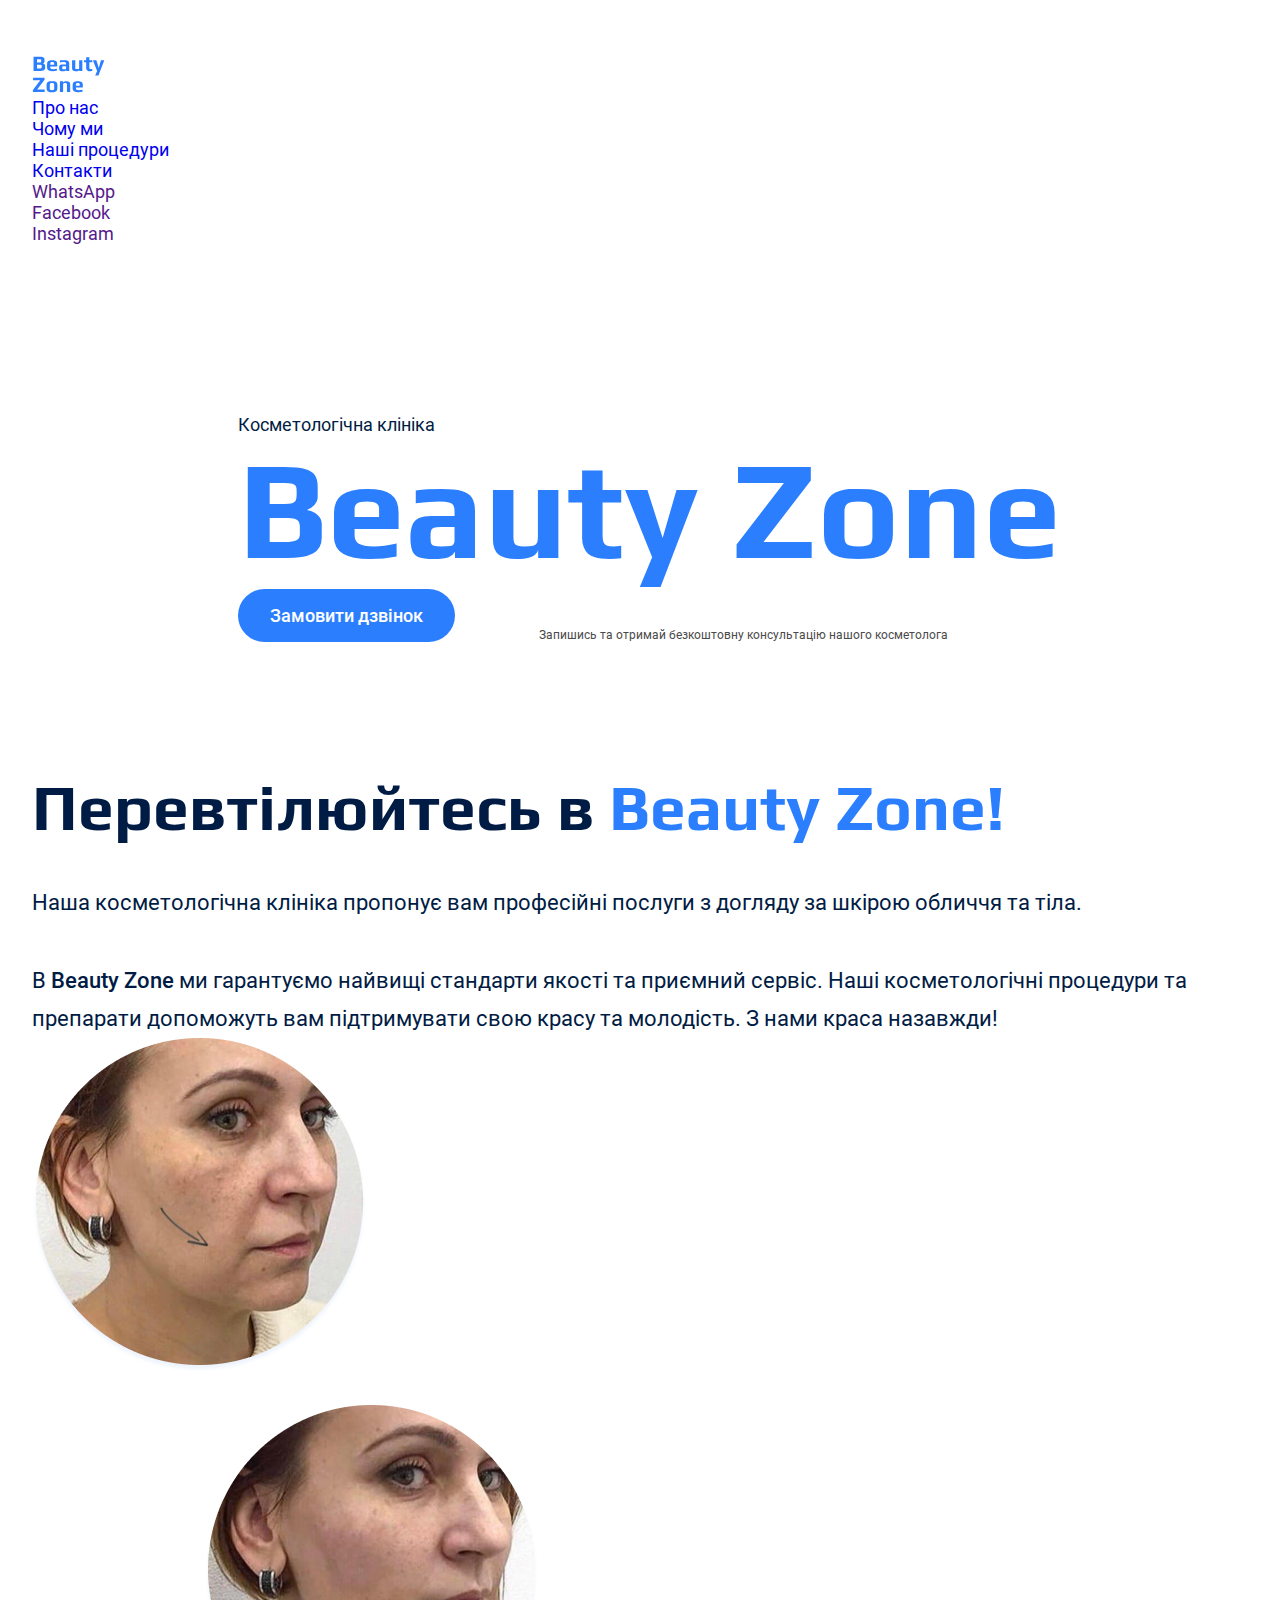
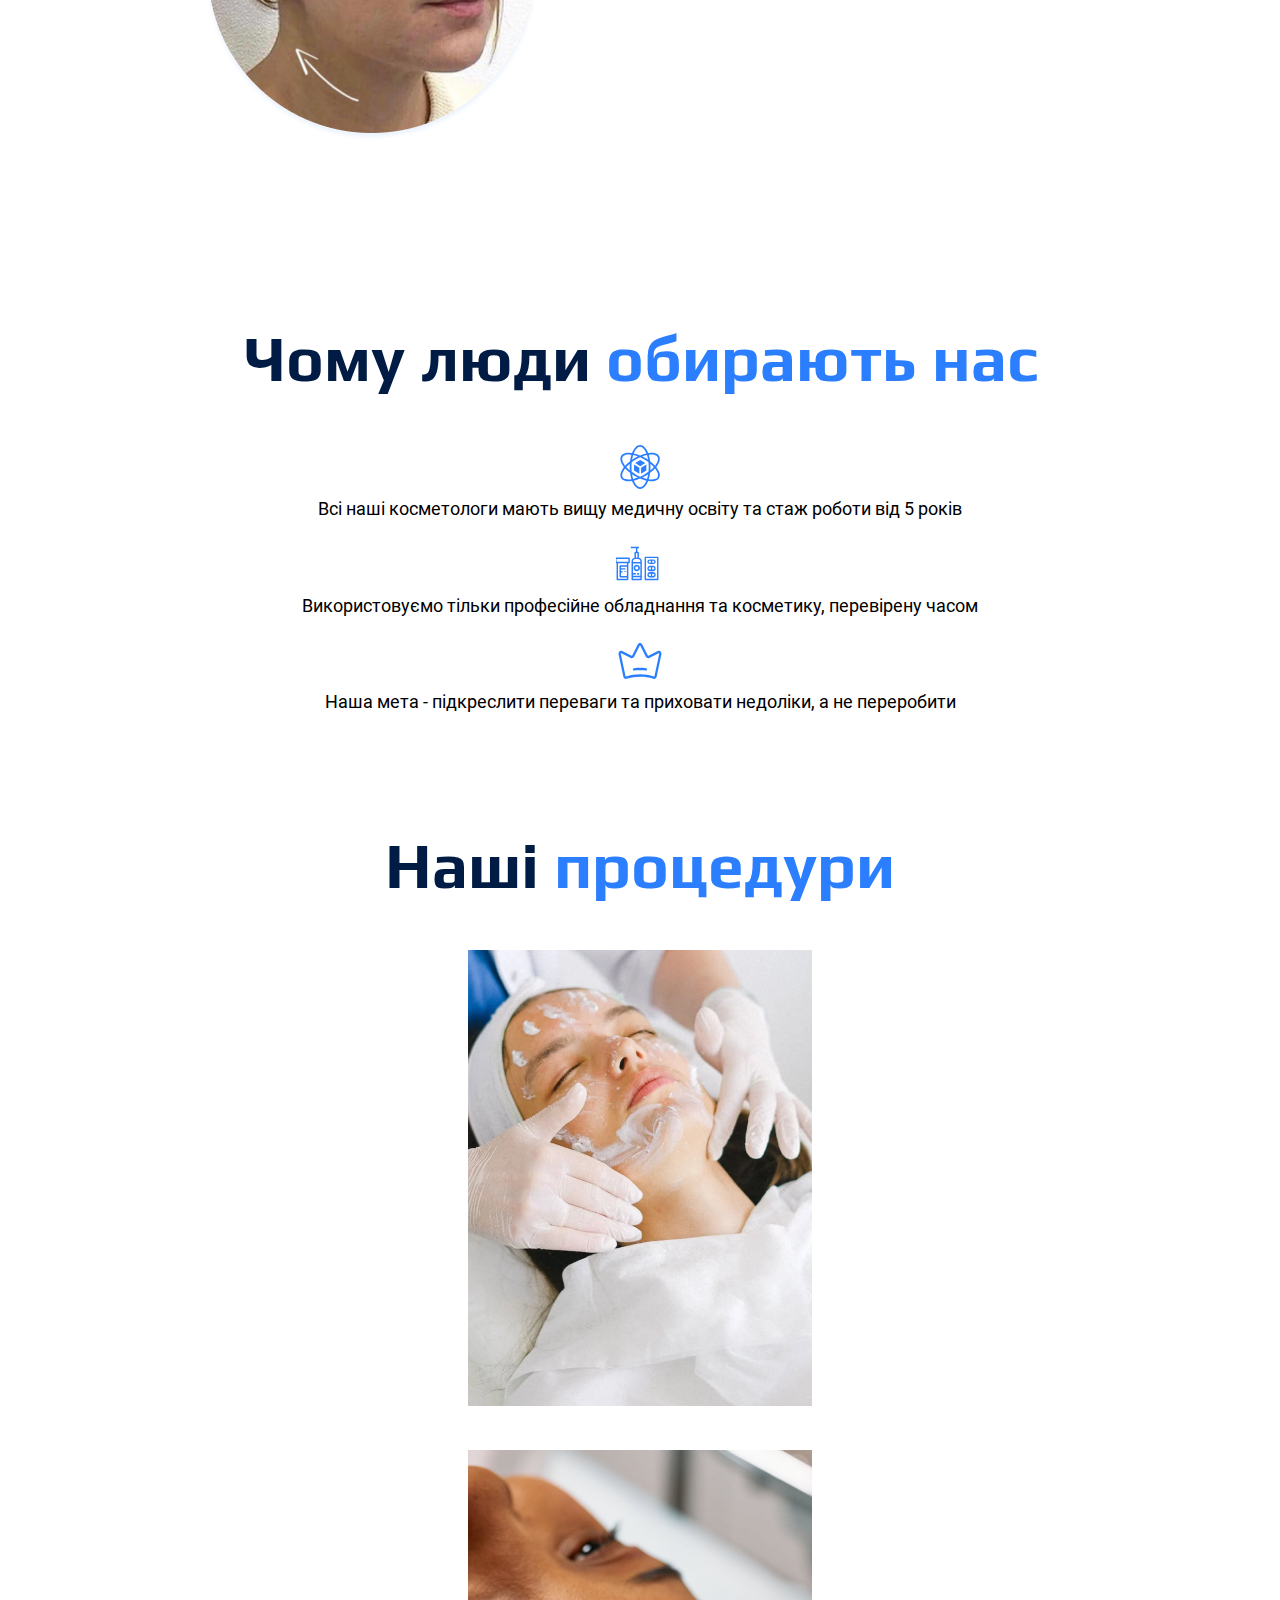
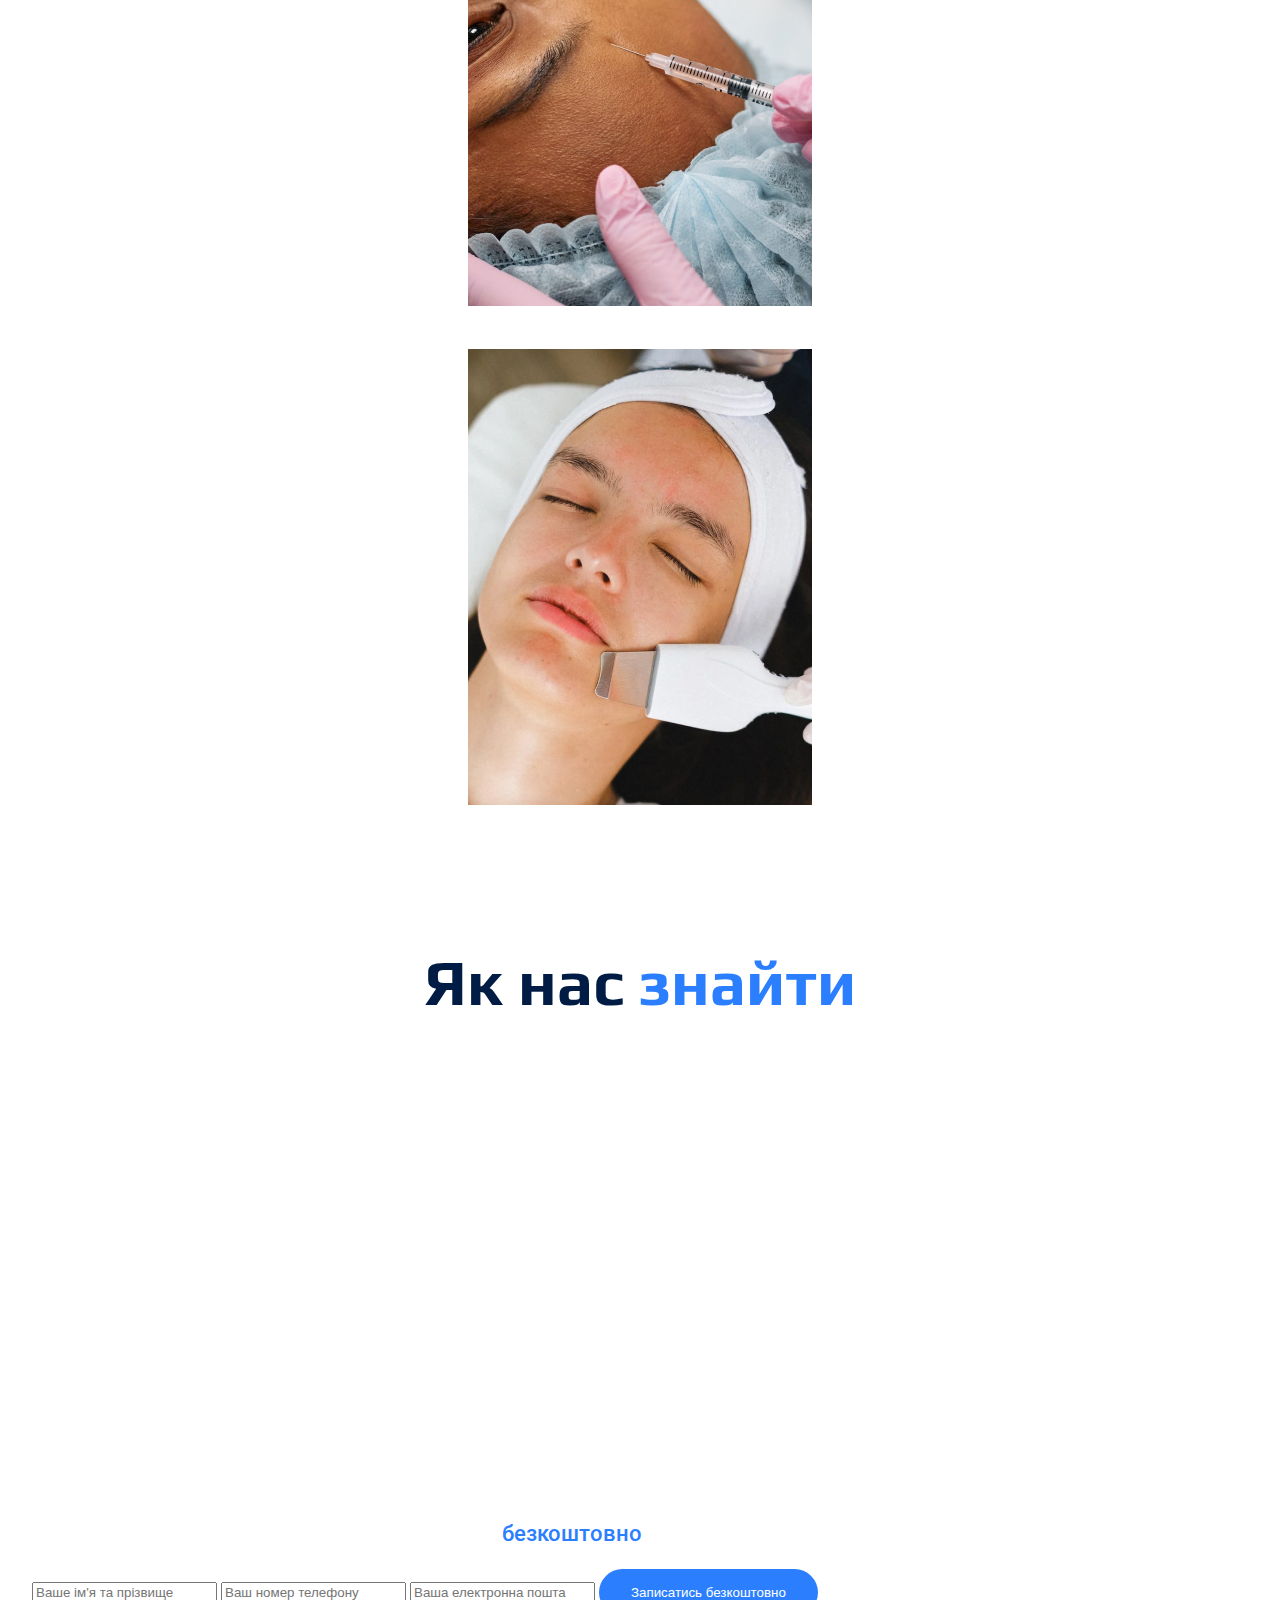
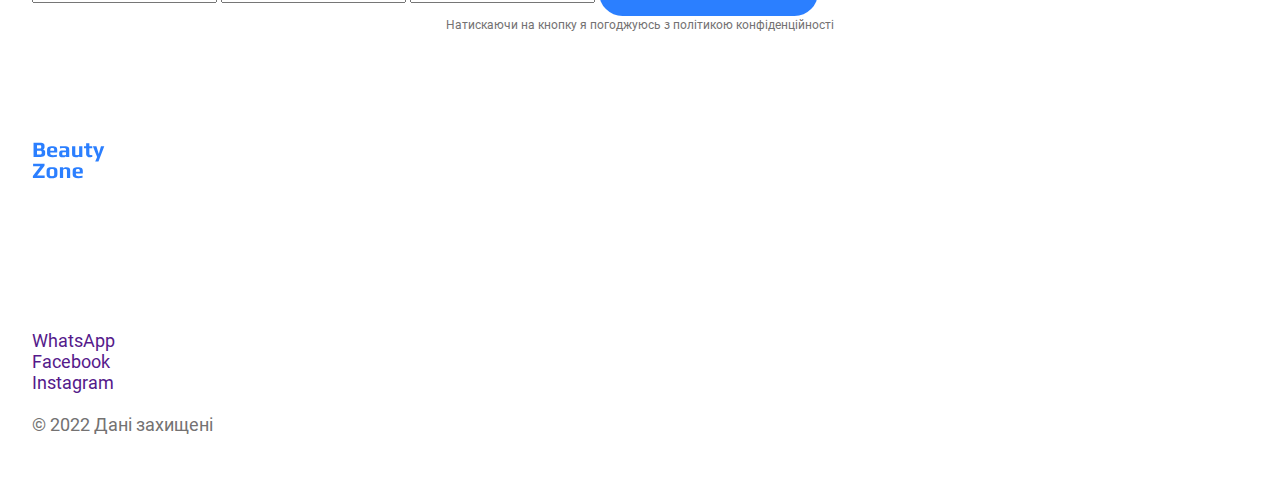
<file: index.html>
<!DOCTYPE html>
<html lang="uk">
  <head>
    <meta charset="UTF-8" />
    <meta name="viewport" content="width=device-width, initial-scale=1.0" />
    <title>Beauty Zone</title>
    <link rel="stylesheet" href="./css/styles.css" />
  </head>
  <body>
    <!-- Header -->
    <header class="section">
      <div class="container">
        <nav>
          <ul>
            <li>
              <a href="./index.html"
                ><img src="./images/logo.svg" alt="Логотип"
              /></a>
            </li>
            <li><a class="header-link" href="#about">Про нас</a></li>
            <li><a class="header-link" href="#advantages">Чому ми</a></li>
            <li>
              <a class="header-link" href="#procedures">Наші процедури</a>
            </li>
            <li><a class="header-link" href="#contact">Контакти</a></li>
            <li><a href="">WhatsApp</a></li>
            <li><a href="">Facebook</a></li>
            <li><a href="">Instagram</a></li>
          </ul>
        </nav>
      </div>
    </header>
    <main>
      <!-- Hero -->
      <section class="hero-section section">
        <div class="container">
          <p class="hero-sup-title">Косметологічна клініка</p>
          <h1 class="hero-title" lang="en">beauty zone</h1>
          <a href="" class="hero-btn">Замовити дзвінок</a>
          <p class="hero-desc">
            Запишись та отримай безкоштовну консультацію нашого косметолога
          </p>
        </div>
      </section>
      <!-- About -->
      <section id="about" class="about-section section">
        <div class="container">
          <h2 class="about-title section-title">
            Перевтілюйтесь в
            <span class="capitalize" lang="en">beauty zone!</span>
          </h2>
          <div class="about-text">
            <p>
              Наша косметологічна клініка пропонує вам професійні послуги з
              догляду за шкірою обличчя та тіла.
            </p>
            <p>
              B <span>beauty zone</span> ми гарантуємо найвищі стандарти якості
              та приємний сервіс. Наші косметологічні процедури та препарати
              допоможуть вам підтримувати свою красу та молодість. З нами краса
              назавжди!
            </p>
          </div>
          <img src="./images/about.jpg" alt="Результат процедури" />
        </div>
      </section>
      <!-- Advantages -->
      <section id="advantages" class="section">
        <div class="container">
          <h2 class="section-title">Чому люди <span>обирають нас</span></h2>
          <ul class="advantages-list">
            <li>
              <img src="./images/advantages_1.svg" alt="Переваги клініки" />
              <p>
                Всі наші косметологи мають вищу медичну освіту та стаж роботи
                від 5 років
              </p>
            </li>
            <li>
              <img src="./images/advantages_2.svg" alt="Переваги клініки" />
              <p>
                Використовуємо тільки професійне обладнання та косметику,
                перевірену часом
              </p>
            </li>
            <li>
              <img src="./images/advantages_3.svg" alt="Переваги клініки" />
              <p>
                Наша мета - підкреслити переваги та приховати недоліки, а не
                переробити
              </p>
            </li>
          </ul>
        </div>
      </section>
      <!-- Procedures -->
      <section id="procedures" class="section">
        <div class="container">
          <h2 class="section-title">Наші <span>процедури</span></h2>
          <ul class="procedures-list">
            <li>
              <img src="./images/procedure_1.jpg" alt="Маски для обличчя" />
              <p>Маски для обличчя</p>
            </li>
            <li>
              <img src="./images/procedure_2.jpg" alt="Ботокс" />
              <p>Ботокс</p>
            </li>
            <li>
              <img src="./images/procedure_3.jpg" alt="Чистка обличчя" />
              <p>Чистка обличчя</p>
            </li>
          </ul>
        </div>
      </section>
      <!-- Form -->
      <section class="section" id="contact">
        <div class="container">
          <h2 class="section-title">Як нас <span>знайти</span></h2>
          <iframe
            src="https://www.google.com/maps/embed?pb=!1m18!1m12!1m3!1d2540.9384412793465!2d30.515793498394782!3d50.44224727660436!2m3!1f0!2f0!3f0!3m2!1i1024!2i768!4f13.1!3m3!1m2!1s0x40d4cef8b5f6338d%3A0x25c7f06ad686451c!2z0LHRg9C7LiDQotCw0YDQsNGB0LAg0KjQtdCy0YfQtdC90LrQviwgNSwg0JrQuNC10LIsIDAyMDAw!5e0!3m2!1sru!2sua!4v1699439577364!5m2!1sru!2sua"
            width="600"
            height="450"
            style="border: 0"
            allowfullscreen=""
            loading="lazy"
            referrerpolicy="no-referrer-when-downgrade"
          ></iframe>
          <h3 class="form-title">
            Запишіться <span>безкоштовно</span> та отримайте подарунок
          </h3>
          <form action="#">
            <input type="text" placeholder="Ваше ім'я та прізвище" />
            <input type="text" placeholder="Ваш номер телефону" />
            <input type="text" placeholder="Ваша електронна пошта" />
            <button class="form-btn">Записатись безкоштовно</button>
          </form>
          <p class="form-desc">
            Натискаючи на кнопку я погоджуюсь з політикою конфіденційності
          </p>
        </div>
      </section>
    </main>
    <!-- Footer -->
    <footer class="section">
      <div class="container">
        <nav>
          <ul>
            <li>
              <a href="./index.html"
                ><img src="./images/logo.svg" alt="Логотип"
              /></a>
            </li>
            <li><a class="footer-link" href="">Про нас</a></li>
            <li><a class="footer-link" href="">Чому ми</a></li>
            <li><a class="footer-link" href="">Наші процедури</a></li>
            <li><a class="footer-link" href="">Контакти</a></li>
          </ul>
        </nav>
        <address>
          <ul>
            <li>
              <a class="footer-link" href="tel:+380960000007"
                >+ 38 (096) 000 00 07</a
              >
            </li>
            <li>
              <a class="footer-link" href="mailto:beautyzone@gmail.com"
                >beautyzone@gmail.com</a
              >
            </li>
            <li>
              <a
                class="footer-link"
                href="https://maps.app.goo.gl/EqDCNFvoD9o2pNst9"
                target="_blank"
                >Україна, м. Київ, вул. Тараса Шевченка 5</a
              >
            </li>
            <li><a href="">WhatsApp</a></li>
            <li><a href="">Facebook</a></li>
            <li><a href="">Instagram</a></li>
          </ul>
        </address>
        <a class="footer-link" href="">Політика конфіденційності</a>
        <p class="copy">© 2022 Дані захищені</p>
      </div>
    </footer>
  </body>
</html>
</file>
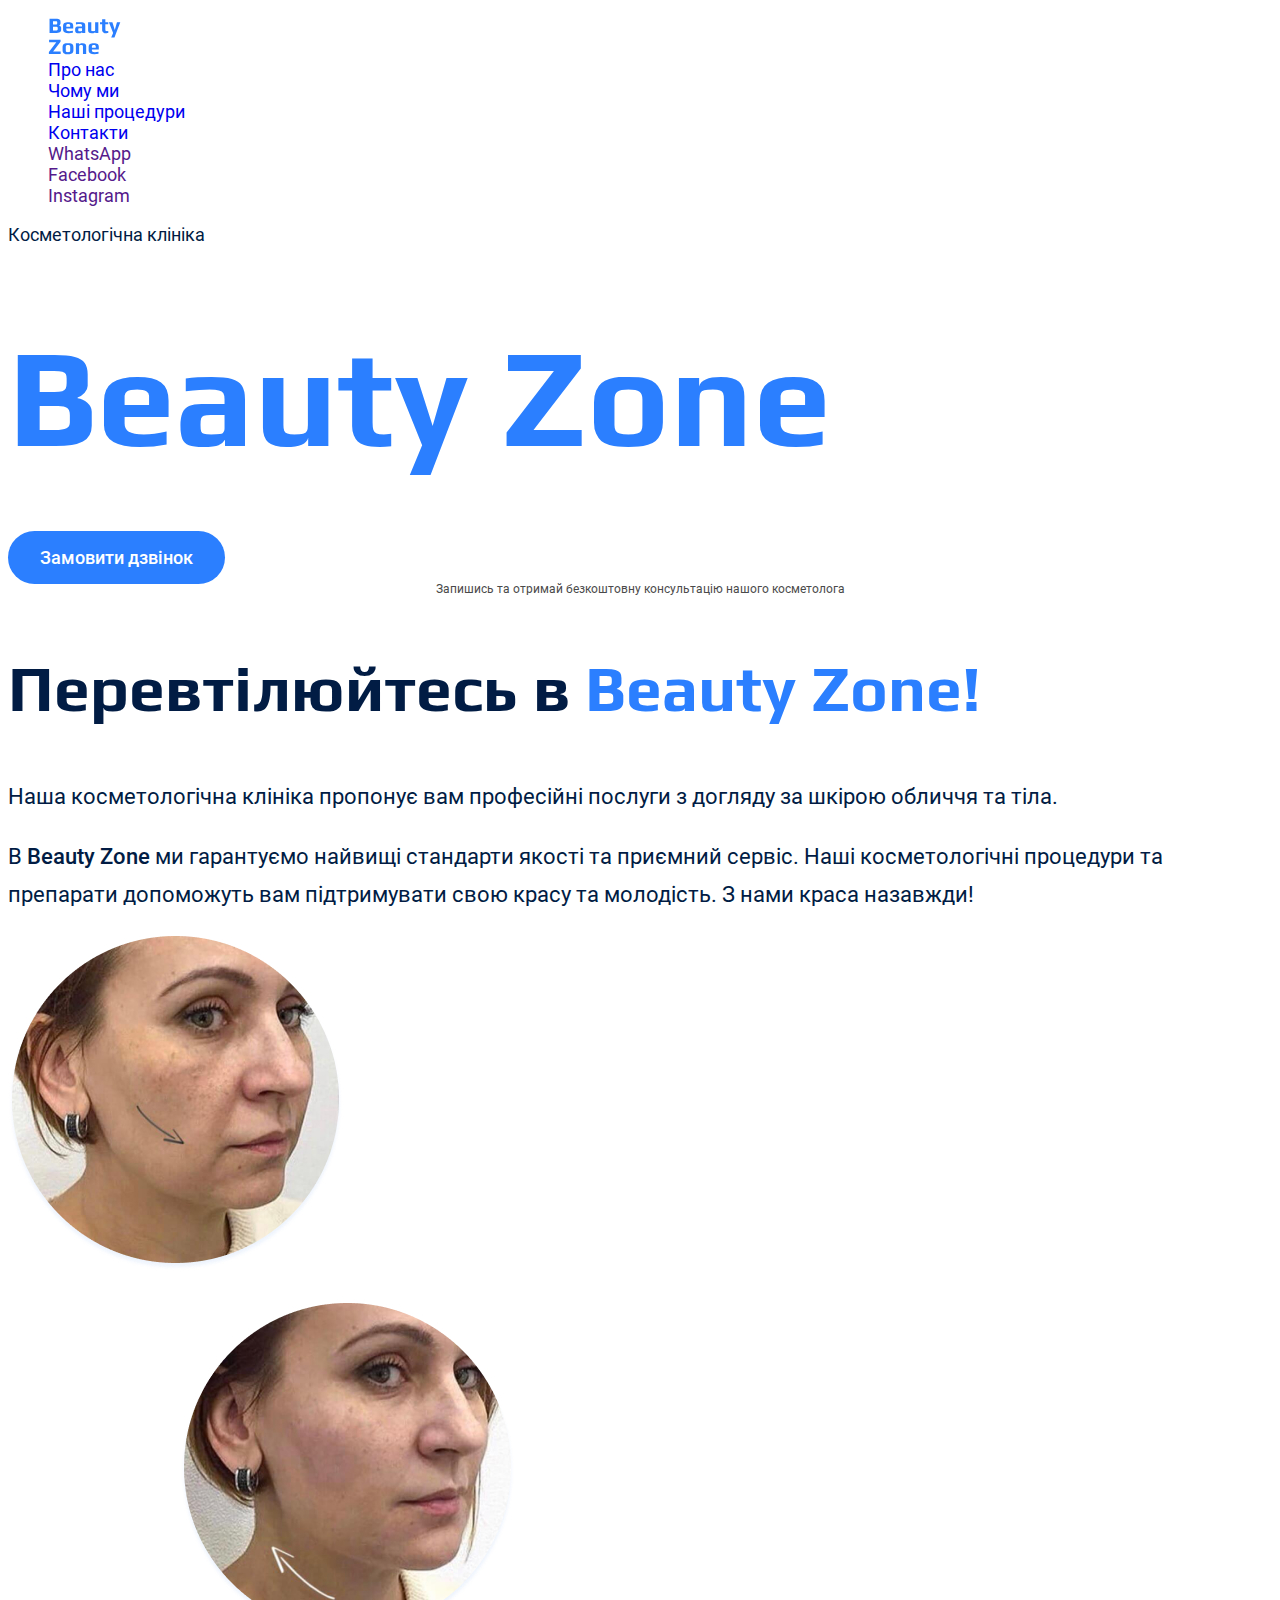
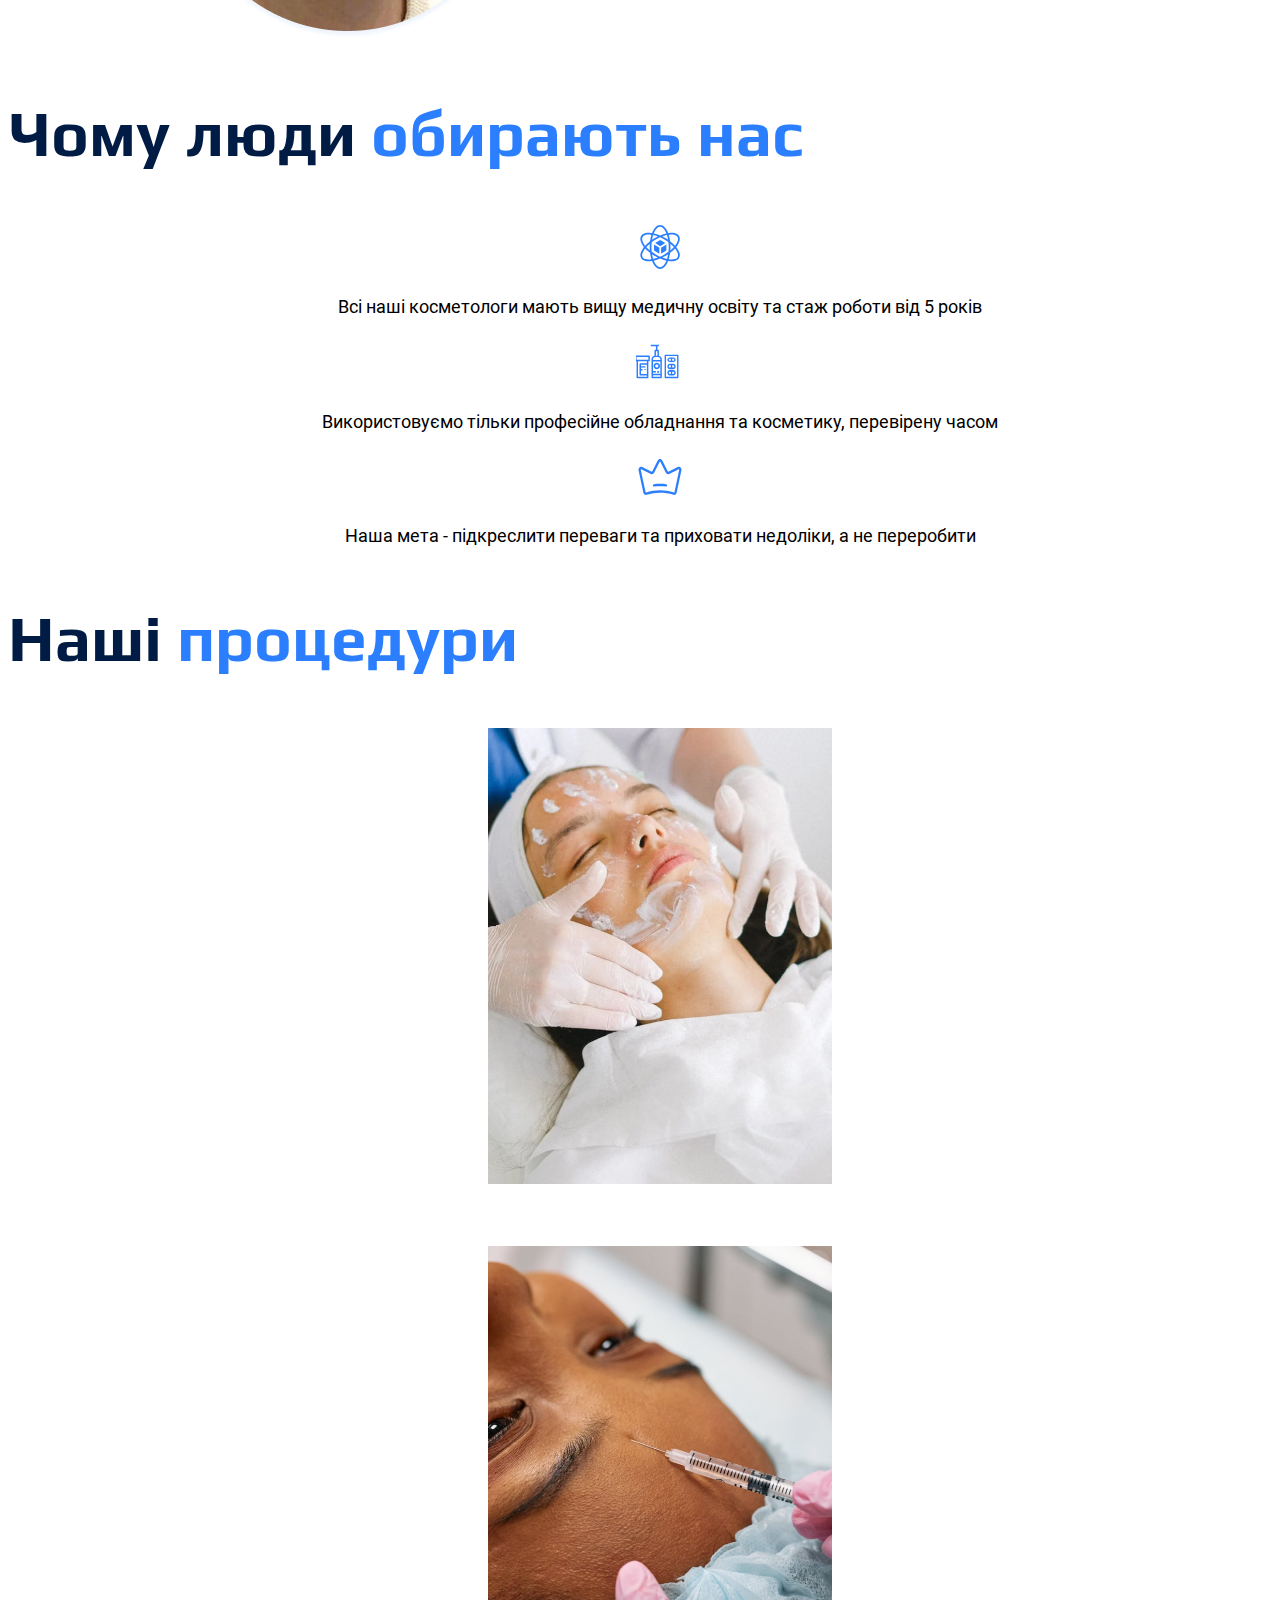
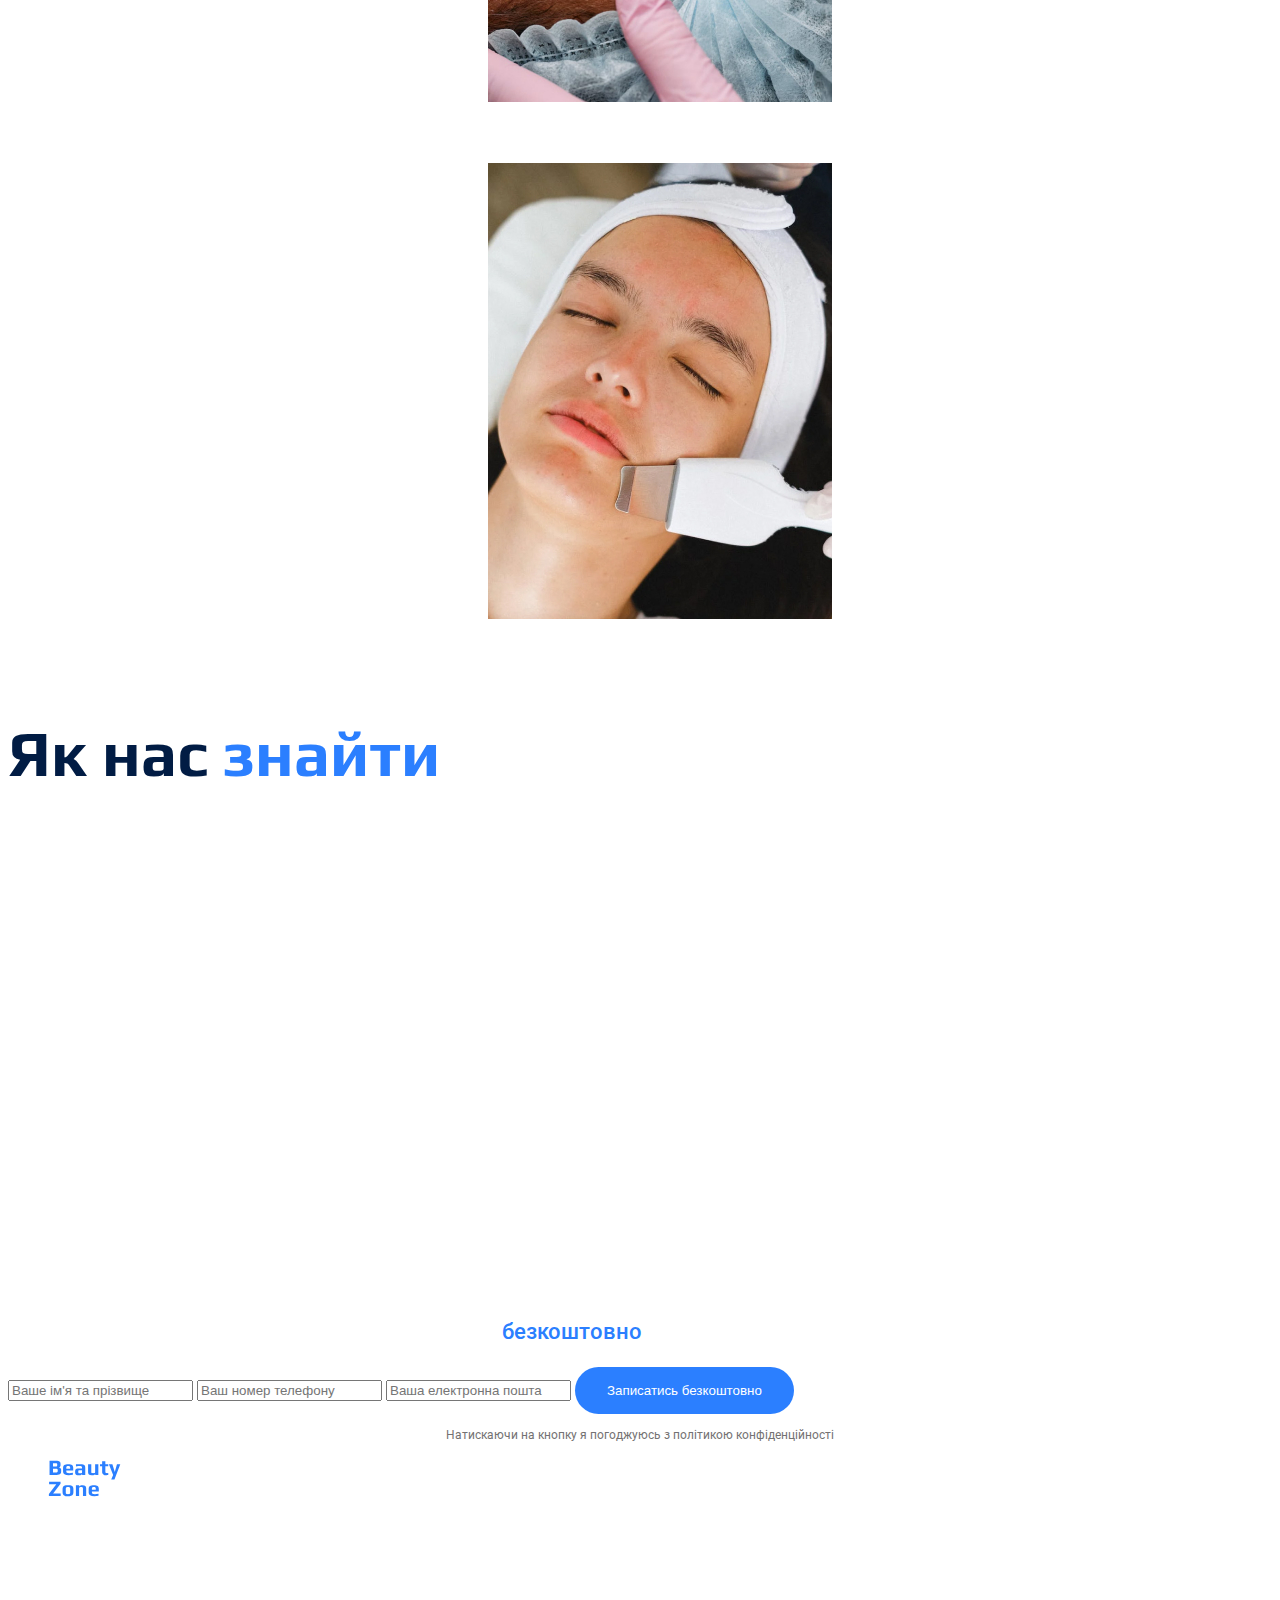
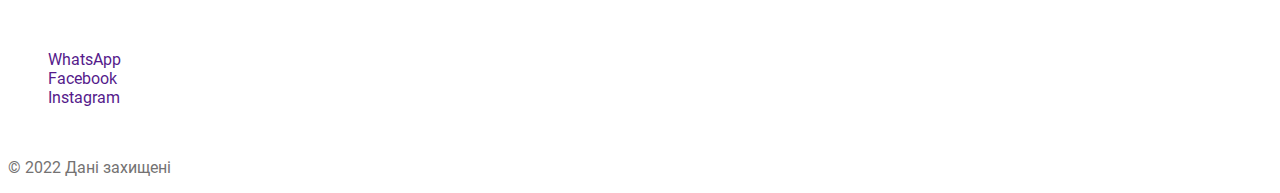
<file: genius-homework-1/index.html>
<!DOCTYPE html>
<html lang="uk">
  <head>
    <meta charset="UTF-8" />
    <meta name="viewport" content="width=device-width, initial-scale=1.0" />
    <title>Beauty Zone</title>
    <link rel="stylesheet" href="./css/styles.css" />
  </head>
  <body>
    <!-- Header -->
    <header>
      <nav>
        <ul>
          <li>
            <a href="./index.html"
              ><img src="./images/logo.svg" alt="Логотип"
            /></a>
          </li>
          <li><a class="header-link" href="#about">Про нас</a></li>
          <li><a class="header-link" href="#advantages">Чому ми</a></li>
          <li><a class="header-link" href="#procedures">Наші процедури</a></li>
          <li><a class="header-link" href="#contact">Контакти</a></li>
          <li><a href="">WhatsApp</a></li>
          <li><a href="">Facebook</a></li>
          <li><a href="">Instagram</a></li>
        </ul>
      </nav>
    </header>
    <main>
      <!-- Hero -->
      <section class="hero-section">
        <p class="hero-sup-title">Косметологічна клініка</p>
        <h1 class="hero-title" lang="en">beauty zone</h1>
        <a href="" class="hero-btn">Замовити дзвінок</a>
        <p class="hero-desc">
          Запишись та отримай безкоштовну консультацію нашого косметолога
        </p>
      </section>
      <!-- About -->
      <section id="about" class="about-section">
        <h2 class="section-title">
          Перевтілюйтесь в
          <span class="capitalize" lang="en">beauty zone!</span>
        </h2>
        <div class="about-text">
          <p>
            Наша косметологічна клініка пропонує вам професійні послуги з
            догляду за шкірою обличчя та тіла.
          </p>
          <p>
            B <span>beauty zone</span> ми гарантуємо найвищі стандарти якості та
            приємний сервіс. Наші косметологічні процедури та препарати
            допоможуть вам підтримувати свою красу та молодість. З нами краса
            назавжди!
          </p>
        </div>
        <img src="./images/about.jpg" alt="Результат процедури" />
      </section>
      <!-- Advantages -->
      <section id="advantages" class="advantages-section">
        <h2 class="section-title">Чому люди <span>обирають нас</span></h2>
        <ul class="advantages-list">
          <li>
            <img src="./images/advantages_1.svg" alt="Переваги клініки" />
            <p>
              Всі наші косметологи мають вищу медичну освіту та стаж роботи від
              5 років
            </p>
          </li>
          <li>
            <img src="./images/advantages_2.svg" alt="Переваги клініки" />
            <p>
              Використовуємо тільки професійне обладнання та косметику,
              перевірену часом
            </p>
          </li>
          <li>
            <img src="./images/advantages_3.svg" alt="Переваги клініки" />
            <p>
              Наша мета - підкреслити переваги та приховати недоліки, а не
              переробити
            </p>
          </li>
        </ul>
      </section>
      <!-- Procedures -->
      <section id="procedures" class="procedures-section">
        <h2 class="section-title">Наші <span>процедури</span></h2>
        <ul class="procedures-list">
          <li>
            <img src="./images/procedure_1.jpg" alt="Маски для обличчя" />
            <p>Маски для обличчя</p>
          </li>
          <li>
            <img src="./images/procedure_2.jpg" alt="Ботокс" />
            <p>Ботокс</p>
          </li>
          <li>
            <img src="./images/procedure_3.jpg" alt="Чистка обличчя" />
            <p>Чистка обличчя</p>
          </li>
        </ul>
      </section>
      <!-- Form -->
      <section id="contact">
        <h2 class="section-title">Як нас <span>знайти</span></h2>
        <iframe
          src="https://www.google.com/maps/embed?pb=!1m18!1m12!1m3!1d2540.9384412793465!2d30.515793498394782!3d50.44224727660436!2m3!1f0!2f0!3f0!3m2!1i1024!2i768!4f13.1!3m3!1m2!1s0x40d4cef8b5f6338d%3A0x25c7f06ad686451c!2z0LHRg9C7LiDQotCw0YDQsNGB0LAg0KjQtdCy0YfQtdC90LrQviwgNSwg0JrQuNC10LIsIDAyMDAw!5e0!3m2!1sru!2sua!4v1699439577364!5m2!1sru!2sua"
          width="600"
          height="450"
          style="border: 0"
          allowfullscreen=""
          loading="lazy"
          referrerpolicy="no-referrer-when-downgrade"
        ></iframe>
        <h3 class="form-title">
          Запишіться <span>безкоштовно</span> та отримайте подарунок
        </h3>
        <form action="#">
          <input type="text" placeholder="Ваше ім'я та прізвище" />
          <input type="text" placeholder="Ваш номер телефону" />
          <input type="text" placeholder="Ваша електронна пошта" />
          <button class="form-btn">Записатись безкоштовно</button>
        </form>
        <p class="form-desc">
          Натискаючи на кнопку я погоджуюсь з політикою конфіденційності
        </p>
      </section>
    </main>
    <!-- Footer -->
    <footer class="footer">
      <nav>
        <ul>
          <li>
            <a href="./index.html"
              ><img src="./images/logo.svg" alt="Логотип"
            /></a>
          </li>
          <li><a class="footer-link" href="">Про нас</a></li>
          <li><a class="footer-link" href="">Чому ми</a></li>
          <li><a class="footer-link" href="">Наші процедури</a></li>
          <li><a class="footer-link" href="">Контакти</a></li>
        </ul>
      </nav>
      <address>
        <ul>
          <li>
            <a class="footer-link" href="tel:+380960000007"
              >+ 38 (096) 000 00 07</a
            >
          </li>
          <li>
            <a class="footer-link" href="mailto:beautyzone@gmail.com"
              >beautyzone@gmail.com</a
            >
          </li>
          <li>
            <a
              class="footer-link"
              href="https://maps.app.goo.gl/EqDCNFvoD9o2pNst9"
              target="_blank"
              >Україна, м. Київ, вул. Тараса Шевченка 5</a
            >
          </li>
          <li><a href="">WhatsApp</a></li>
          <li><a href="">Facebook</a></li>
          <li><a href="">Instagram</a></li>
        </ul>
      </address>
      <a class="footer-link" href="">Політика конфіденційності</a>
      <p class="copy">© 2022 Дані захищені</p>
    </footer>
  </body>
</html>
</file>
<file: css/styles.css>
/* -------- FONTS -------- */
@font-face {
  font-display: swap;
  font-family: "Roboto";
  font-weight: 400;
  src: url("../fonts/roboto-v30-cyrillic_latin-regular.woff2") format("woff2"),
    url("../fonts/roboto-v30-cyrillic_latin-regular.ttf") format("truetype");
}
@font-face {
  font-display: swap;
  font-family: "Roboto";
  font-weight: 500;
  src: url("../fonts/roboto-v30-cyrillic_latin-500.woff2") format("woff2"),
    url("../fonts/roboto-v30-cyrillic_latin-500.ttf") format("truetype");
}
@font-face {
  font-display: swap;
  font-family: "Play";
  font-weight: 400;
  src: url("../fonts/play-v19-cyrillic_latin-regular.woff2") format("woff2"),
    url("../fonts/play-v19-cyrillic_latin-regular.ttf") format("truetype");
}
@font-face {
  font-display: swap;
  font-family: "Play";
  font-weight: 700;
  src: url("../fonts/play-v19-cyrillic_latin-700.woff2") format("woff2"),
    url("../fonts/play-v19-cyrillic_latin-700.ttf") format("truetype");
}
/* -------- /FONTS -------- */

/* -------- VARIABLES -------- */
:root {
  --color-brand-light: #2b7fff;
  --color-brand-dark: #011c44;
  --color-text-light: #ffffff;
}
/* -------- /VARIABLES -------- */

/* -------- BASE -------- */

* {
  box-sizing: border-box;
}

body {
  color: var(--color-brand-dark);
  font-family: "Roboto", sans-serif;
  font-size: 18px;
  font-weight: 400;
  line-height: calc(21 / 18);
}

h1,
h2,
h3,
h4,
h5,
h6,
p {
  margin-top: 0px;
}

address {
  font-style: normal;
}
ul {
  margin: 0px;
  padding: 0px;
  list-style: none;
}
a {
  text-decoration: none;
}
/* -------- /BASE -------- */

.container {
  width: 100%;
  max-width: 1288px;
  margin: 0 auto;
  padding: 0px 24px;
}

.section {
  padding: 48px 0px;
}

.section-title {
  margin-bottom: 48px;
  font-family: "Play", sans-serif;
  font-weight: 700;
  font-size: 64px;
  line-height: calc(74 / 64);
  text-align: center;
}

.section-title .capitalize {
  text-transform: capitalize;
  text-align: left;
}
.section-title span {
  color: var(--color-brand-light);
  text-align: center;
}

.header-link:hover {
  font-weight: 600;
  color: var(--color-brand-light);
}

.hero-section {
  padding: 122px 0px 63px 206px;
}

.hero-sup-title {
  margin-bottom: 16px;
}

.hero-title {
  margin-bottom: 40px;
  color: var(--color-brand-light);
  font-family: "Play", sans-serif;
  font-weight: 700;
  font-size: 140px;
  line-height: calc(114 / 140);
  text-transform: capitalize;
}
.hero-btn {
  margin-bottom: 14px;
  color: var(--color-text-light);
  font-weight: 500;
  text-align: center;
  background-color: var(--color-brand-light);
  padding: 16px 32px;
  border-radius: 32px;
  cursor: pointer;
}
.hero-desc {
  margin-bottom: 0px;
  font-size: 12px;
  line-height: calc(18 / 12);
  text-align: center;
  color: #4a4a4a;
}

.about-section {
  padding: 63px 0px 128px 0px;
}

.about-title {
  margin-bottom: 40px;
  text-align: left;
}

.about-text {
  font-size: 22px;
  line-height: calc(38 / 22);
}

.about-text p:first-child {
  margin-bottom: 40px;
}

.about-text p:last-child {
  margin-bottom: 0px;
}

.about-text span {
  font-weight: 500;
  text-transform: capitalize;
}
.advantages-list {
  line-height: calc(24 / 18);
  text-align: center;
  color: #000000;
}
.procedures-list {
  color: var(--color-text-light);
  text-align: center;
  font-style: 22px;
  line-height: calc(26 / 22);
}
.form-title {
  color: var(--color-text-light);
  font-weight: 500;
  text-align: center;
  font-size: 22px;
  line-height: calc(26 / 22);
}
.form-title span {
  color: var(--color-brand-light);
}
.form-btn {
  border-style: none;
  color: var(--color-text-light);
  font-weight: 500;
  background-color: var(--color-brand-light);
  border-radius: 32px;
  padding: 16px 32px;
}
.form-desc {
  color: #747272;
  font-size: 12px;
  text-align: center;
  line-height: calc(18 / 12);
}
.footer-link {
  margin-bottom: 16px;
  color: var(--color-text-light);
  font-size: 16px;
  line-height: calc(19 / 16);
}

.footer-link:hover {
  font-weight: 600;
  color: var(--color-brand-light);
}
.copy {
  margin-bottom: 0px;
  color: #747272;
}
</file>
<file: genius-homework-1/css/styles.css>
/* -------- FONTS -------- */
@font-face {
  font-display: swap;
  font-family: "Roboto";
  font-weight: 400;
  src: url("../fonts/roboto-v30-cyrillic_latin-regular.woff2") format("woff2"),
    url("../fonts/roboto-v30-cyrillic_latin-regular.ttf") format("truetype");
}
@font-face {
  font-display: swap;
  font-family: "Roboto";
  font-weight: 500;
  src: url("../fonts/roboto-v30-cyrillic_latin-500.woff2") format("woff2"),
    url("../fonts/roboto-v30-cyrillic_latin-500.ttf") format("truetype");
}
@font-face {
  font-display: swap;
  font-family: "Play";
  font-weight: 400;
  src: url("../fonts/play-v19-cyrillic_latin-regular.woff2") format("woff2"),
    url("../fonts/play-v19-cyrillic_latin-regular.ttf") format("truetype");
}
@font-face {
  font-display: swap;
  font-family: "Play";
  font-weight: 700;
  src: url("../fonts/play-v19-cyrillic_latin-700.woff2") format("woff2"),
    url("../fonts/play-v19-cyrillic_latin-700.ttf") format("truetype");
}
/* -------- /FONTS -------- */

/* -------- VARIABLES -------- */
:root {
  --color-brand-light: #2b7fff;
  --color-brand-dark: #011c44;
  --color-text-light: #ffffff;
}
/* -------- /VARIABLES -------- */

/* -------- BASE -------- */

body {
  color: var(--color-brand-dark);
  font-family: "Roboto", sans-serif;
  font-size: 18px;
  font-weight: 400;
  line-height: calc(21 / 18);
}
address {
  font-style: normal;
}
ul {
  list-style: none;
}
a {
  text-decoration: none;
}
/* -------- /BASE -------- */

.header-link:hover {
  font-weight: 600;
  color: var(--color-brand-light);
}
.hero-title {
  color: var(--color-brand-light);
  font-family: "Play", sans-serif;
  font-weight: 700;
  font-size: 140px;
  line-height: calc(114 / 140);
  text-transform: capitalize;
}
.hero-btn {
  color: var(--color-text-light);
  font-weight: 500;
  text-align: center;
  background-color: var(--color-brand-light);
  padding: 16px 32px;
  border-radius: 32px;
  cursor: pointer;
}
.hero-desc {
  font-size: 12px;
  line-height: calc(18 / 12);
  text-align: center;
  color: #4a4a4a;
}
.section-title {
  font-family: "Play", sans-serif;
  font-weight: 700;
  font-size: 64px;
  line-height: calc(74 / 64);
}
.section-title .capitalize {
  text-transform: capitalize;
  text-align: left;
}
.section-title span {
  color: var(--color-brand-light);
  text-align: center;
}
.about-text {
  font-size: 22px;
  line-height: calc(38 / 22);
}
.about-text span {
  font-weight: 500;
  text-transform: capitalize;
}
.advantages-list {
  line-height: calc(24 / 18);
  text-align: center;
  color: #000000;
}
.procedures-list {
  color: var(--color-text-light);
  text-align: center;
  font-style: 22px;
  line-height: calc(26 / 22);
}
.form-title {
  color: var(--color-text-light);
  font-weight: 500;
  text-align: center;
  font-size: 22px;
  line-height: calc(26 / 22);
}
.form-title span {
  color: var(--color-brand-light);
}
.form-btn {
  border-style: none;
  color: var(--color-text-light);
  font-weight: 500;
  background-color: var(--color-brand-light);
  border-radius: 32px;
  padding: 16px 32px;
}
.form-desc {
  color: #747272;
  font-size: 12px;
  text-align: center;
  line-height: calc(18 / 12);
}
.footer {
  color: var(--color-text-light);
  font-size: 16px;
  line-height: calc(19 / 16);
}
.footer-link {
  color: var(--color-text-light);
}
.footer-link:hover {
  font-weight: 600;
  color: var(--color-brand-light);
}
.copy {
  color: #747272;
}
</file>
